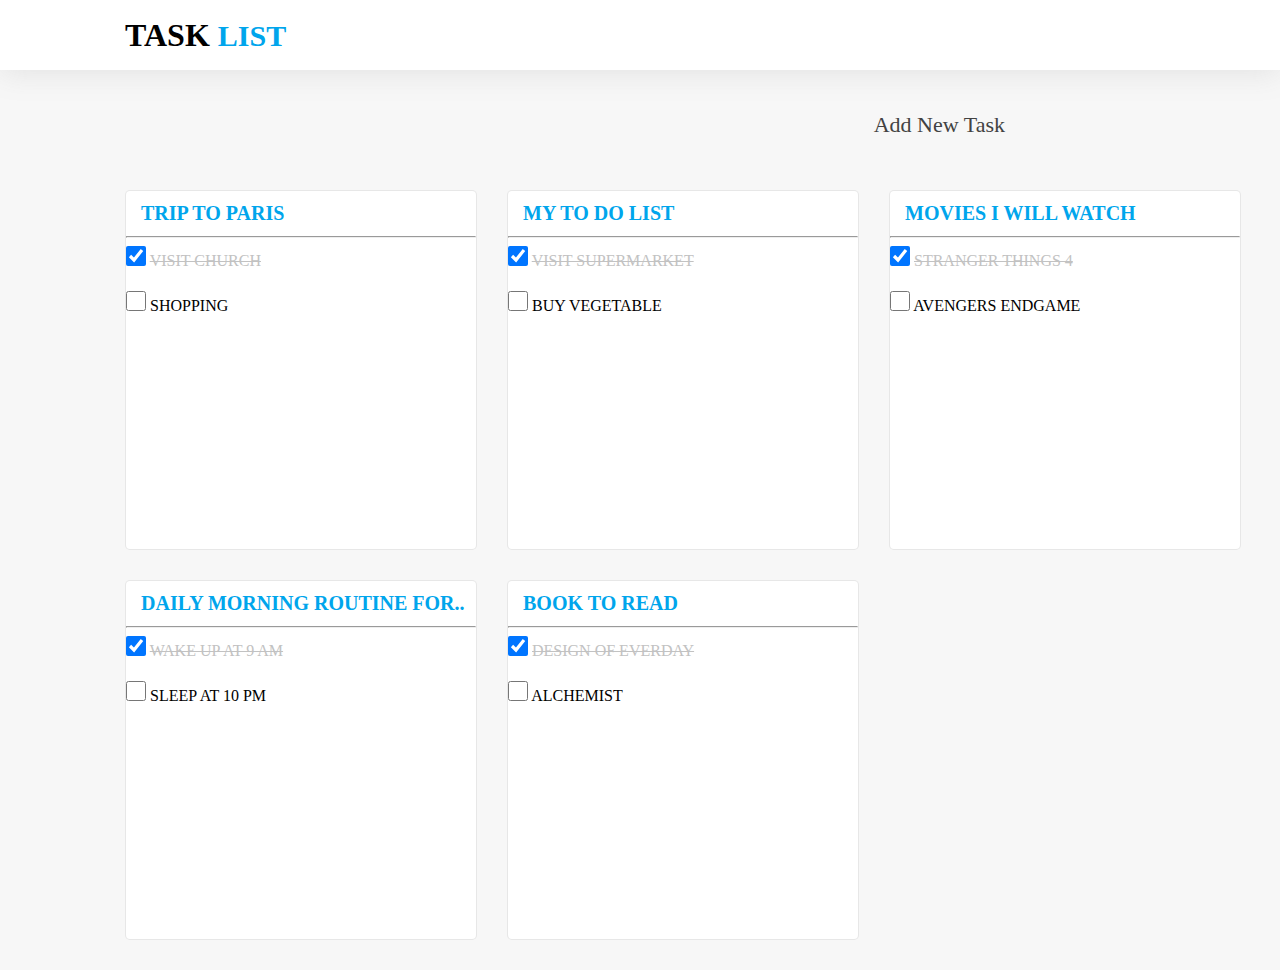
<file: index.html>
<!DOCTYPE html>
<html lang="en">
<head>
    <meta charset="UTF-8">
    <meta http-equiv="X-UA-Compatible" content="IE=edge">
    <meta name="viewport" content="width=device-width, initial-scale=1.0">
    <link rel="stylesheet" href="https://cdnjs.cloudflare.com/ajax/libs/font-awesome/6.4.0/css/all.min.css" integrity="sha512-iecdLmaskl7CVkqkXNQ/ZH/XLlvWZOJyj7Yy7tcenmpD1ypASozpmT/E0iPtmFIB46ZmdtAc9eNBvH0H/ZpiBw==" crossorigin="anonymous" referrerpolicy="no-referrer" />
    <link rel="stylesheet" href="./index.css">
    <title>TO DO APP UI WEB</title>
</head>
<body>
    <div class="FIRST_ITEM">
        <H1>TASK  <SPAN class="one">LIST</SPAN></H1>
    </div>
    <div class="box">
        <div class="add_item">
            <a href="./index2.html" class="flex"><i class="fa-solid fa-circle-plus" style="color: #00a5ec;"></i>
            <span class="Text-none" >Add New Task</span></a>
            
        </div>
    </div>
    <div class="mainparent">
        <div class="parent">
            <div class=" child child1">
                <h2 > <a class="paris" href="./index3.html">TRIP TO PARIS</a></h2>
                <hr>
                <input type="checkbox"  name="vegetable" id="vegetable" checked>
                <label class="line" for="vegetable">VISIT CHURCH</label><br>
                <input type="checkbox" name="vegetable" id="vegetable_1" >
                <label for="vegetable_1">SHOPPING</label>
                <!-- <label  for="item_paris_1">SHOPPING</label><br> -->
            </div>
            <div class=" child child2">
                <h2>MY TO DO LIST</h2>
                <hr>
                <input type="checkbox"  name="vegetable" id="vegetable" checked>
                <label class="line" for="vegetable">VISIT SUPERMARKET</label><br>
                <input type="checkbox" name="vegetable" id="vegetable_1" >
                <label for="vegetable_1">BUY VEGETABLE</label>
            </div>
            <div class=" child child3">
                <h2>MOVIES I WILL WATCH</h2>
                <hr>
                <input type="checkbox"  name="avenger" id="avenger" checked>
                <label class="line" for="avenger">STRANGER THINGS 4</label><br>
                <input type="checkbox" name="avenger" id="avenger_1">
                <label for="avenger_1">AVENGERS ENDGAME</label><br>
            </div>
            <div class=" child child4">
                <h2>DAILY MORNING ROUTINE FOR..</h2>
                <hr>
                <input type="checkbox"  name="morning" id="morning" checked>
                <label class="line" for="morning">WAKE UP AT 9 AM </label><br>
                <input type="checkbox" name="morning" id="morning_1" >
                <label for="morning_1">SLEEP AT 10 PM</label><br>
            </div>
            <div class=" child child5">
                <h2>BOOK TO READ</h2>
                <hr>
                <input type="checkbox"  name="alchemist" id="alchemist" checked>
                <label class="line" for="alchemist">DESIGN OF EVERDAY</label><br>
                <input type="checkbox" name="alchemist" id="alchemist_1" >
                <label for="alchemist_1"> ALCHEMIST</label><br>
            </div>
        </div>
    </div>
    
</body>
</html>

<!-- FONTAWSOME
fontawseomecsnlink

positiuon fixed woh hilega ni
position sticky is used n nav bar-->
</file>
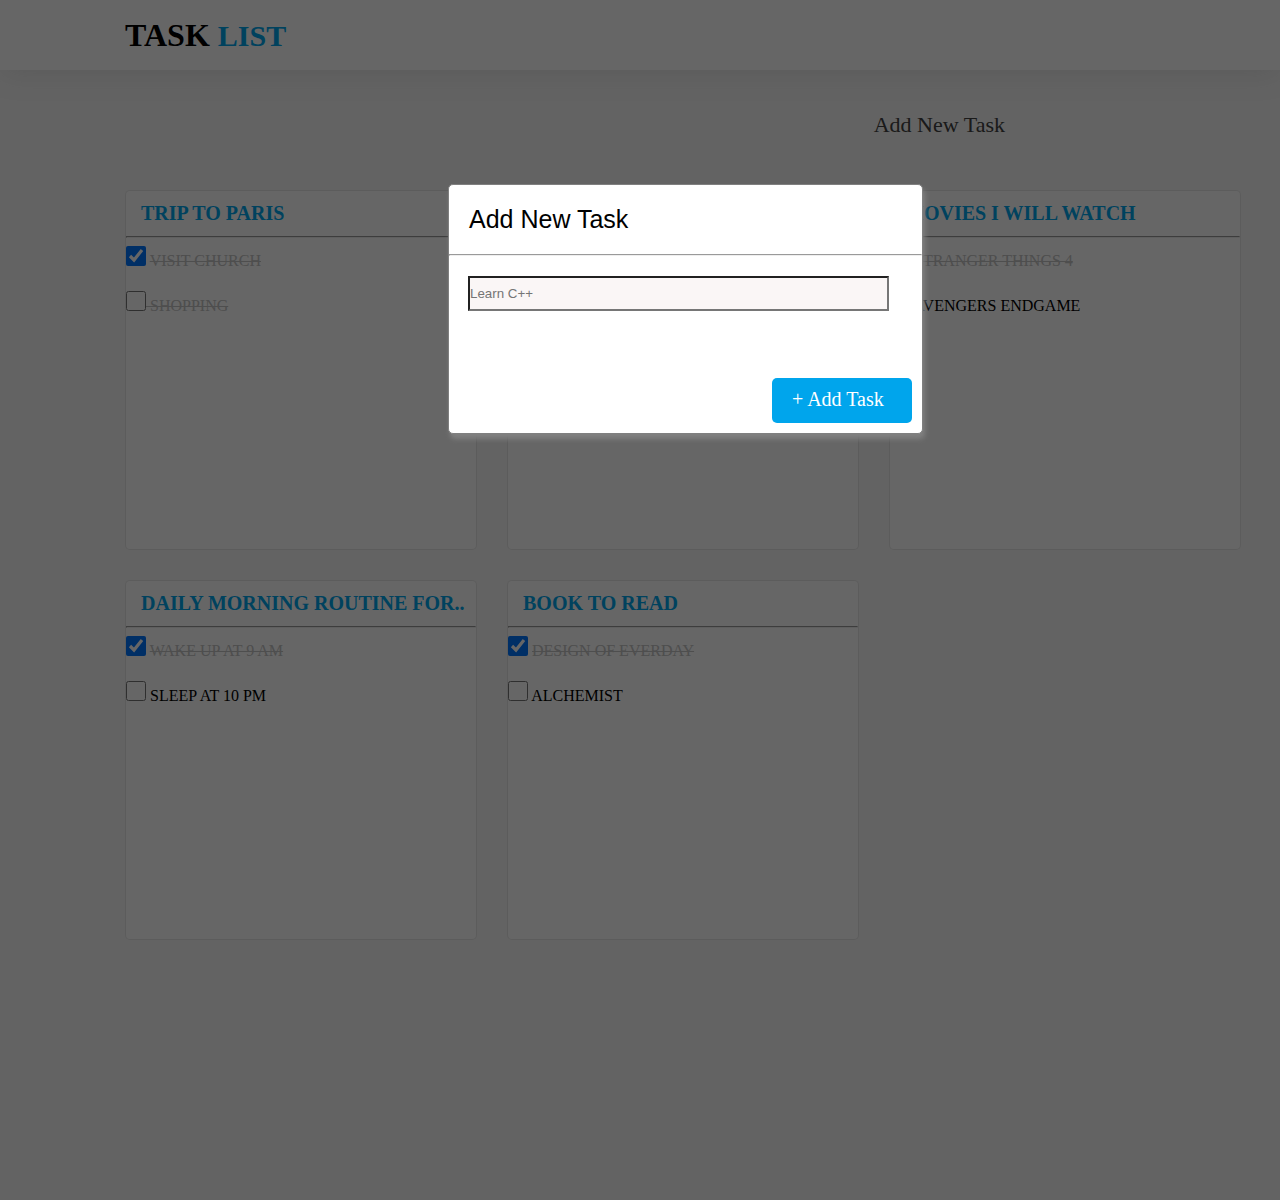
<file: index2.html>
<!DOCTYPE html>
<html lang="en">
<head>
    <meta charset="UTF-8">
    <meta http-equiv="X-UA-Compatible" content="IE=edge">
    <meta name="viewport" content="width=device-width, initial-scale=1.0">
    <!-- <link rel="stylesheet" href="https://cdnjs.cloudflare.com/ajax/libs/font-awesome/6.4.0/css/all.min.css.css"> -->
    <link rel="stylesheet" href="https://cdnjs.cloudflare.com/ajax/libs/font-awesome/6.4.0/css/all.min.css" integrity="sha512-iecdLmaskl7CVkqkXNQ/ZH/XLlvWZOJyj7Yy7tcenmpD1ypASozpmT/E0iPtmFIB46ZmdtAc9eNBvH0H/ZpiBw==" crossorigin="anonymous" referrerpolicy="no-referrer" />
    <link rel="stylesheet" href="./index.css">
    <link rel="stylesheet" href="./index2.css">
   
    <title></title>
</head>

<body>
    <div class="FIRST_ITEM">
        <H1>TASK  <SPAN class="one">LIST</SPAN></H1>
    </div>
    <div class="box">
        <div class="add_item">
            <a href="./index2.html" class="flex"><i class="fa-solid fa-circle-plus" style="color: #00a5ec;"></i>
            <span class="TASK" >Add New Task</span></a>
            
        </div>
    </div>
    <div class="parent">
        <div class=" child child1">
            <h2>TRIP TO PARIS</h2>
            <hr>
            <input type="checkbox"  name="paris" id="item_paris" checked>
            <label class="line" for="item_paris" >VISIT CHURCH</labe><br>
                
            <input type="checkbox" name="paris" id="item_paris_1">
            <label for="item_paris_1">SHOPPING</label>
            <!-- <label  for="item_paris_1">SHOPPING</label><br> -->
        </div>
        <div class=" child child2">
            <h2>MY TO DO LIST</h2>
            <hr>
            <input type="checkbox"  name="vegetable" id="vegetable" checked>
            <label class="line" for="vegetable">VISIT SUPERMARKET</label><br>
            <input type="checkbox" name="vegetable" id="vegetable_1" >
            <label for="vegetable_1">BUY VEGETABLE</label>
        </div>
        <div class=" child child3">
            <h2>MOVIES I WILL WATCH</h2>
            <hr>
            <input type="checkbox"  name="avenger" id="avenger" checked>
            <label class="line" for="avenger">STRANGER THINGS 4</label><br>
            <input type="checkbox" name="avenger" id="avenger_1">
            <label for="avenger_1">AVENGERS ENDGAME</label><br>
        </div>
        <div class=" child child4">
            <h2>DAILY MORNING ROUTINE FOR..</h2>
            <hr>
            <input type="checkbox"  name="morning" id="morning" checked>
            <label class="line" for="morning">WAKE UP AT 9 AM </label><br>
            <input type="checkbox" name="morning" id="morning_1" >
            <label for="morning_1">SLEEP AT 10 PM</label><br>
        </div>
        <div class=" child child5">
            <h2>BOOK TO READ</h2>
            <hr>
            <input type="checkbox"  name="alchemist" id="alchemist" checked>
            <label class="line" for="alchemist">DESIGN OF EVERDAY</label><br>
            <input type="checkbox" name="alchemist" id="alchemist_1" >
            <label for="alchemist_1"> ALCHEMIST</label><br>
        </div>
    </div>
    <div class="opacity">
        
    </div>
    <div class="item_card">
        <div class="item_heading">
            <p>Add New Task</p>
            <a href="./index.html"> <i class="fa-solid fa-xmark"></i></a>
           
            <!-- <p><a href="./PROJECTCSS.HTML"></a></p> -->
            
        </div><hr>
        <div class="input">
            <input type="text " id="input" placeholder="Learn C++">
        </div>
        <div class="button">
            <p>+ Add Task</p>
        </div>
    </div>
</body>
</html>
</file>
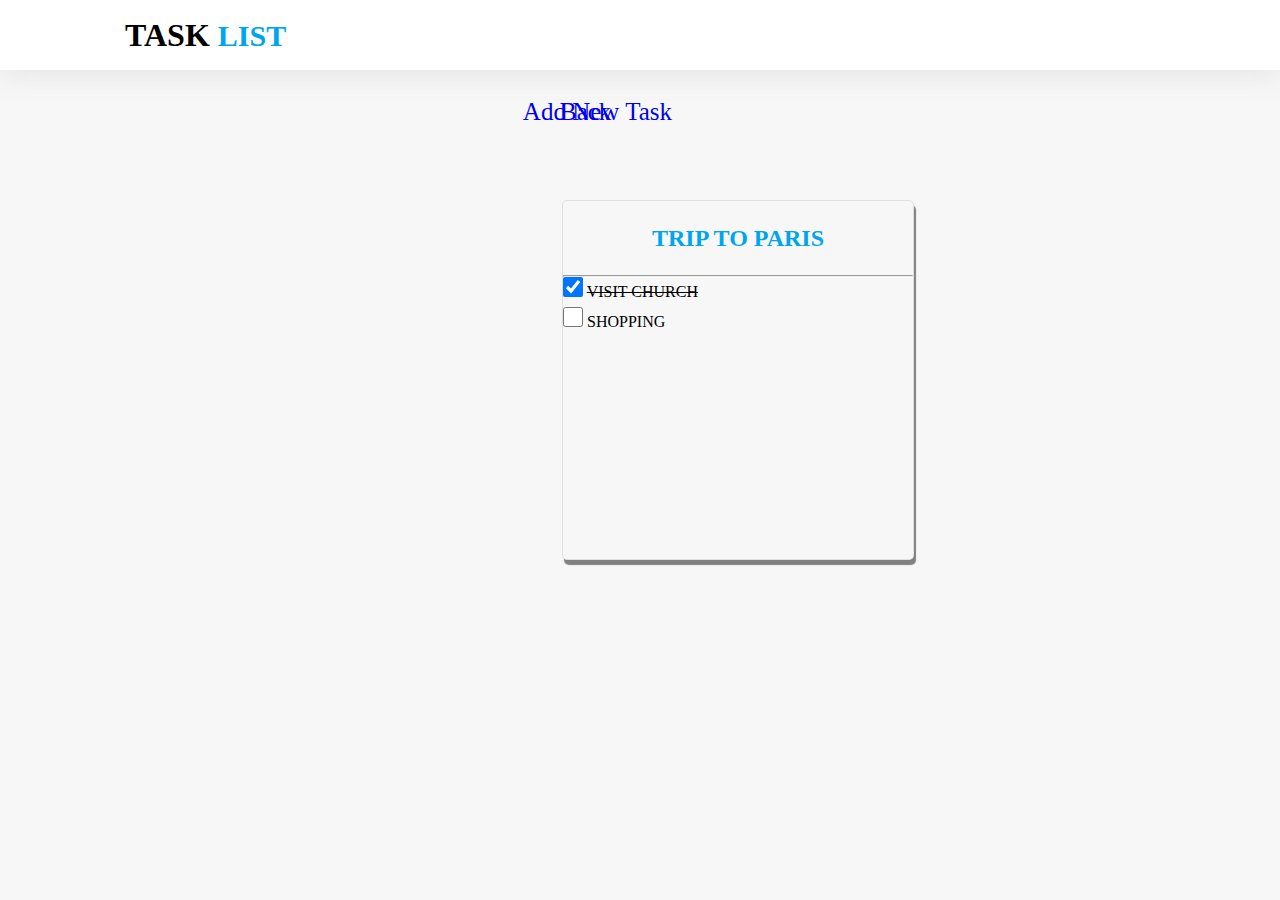
<file: index3.html>
<!DOCTYPE html>
<html lang="en">
<head>
    <meta charset="UTF-8">
    <meta http-equiv="X-UA-Compatible" content="IE=edge">
    <meta name="viewport" content="width=device-width, initial-scale=1.0">
    <link rel="stylesheet" href="https://cdnjs.cloudflare.com/ajax/libs/font-awesome/6.4.0/css/all.min.css" integrity="sha512-iecdLmaskl7CVkqkXNQ/ZH/XLlvWZOJyj7Yy7tcenmpD1ypASozpmT/E0iPtmFIB46ZmdtAc9eNBvH0H/ZpiBw==" crossorigin="anonymous" referrerpolicy="no-referrer" />
    <link rel="stylesheet" href="./project3.css">
    <title>Trip To Paris</title>
</head>

<body>
    <div class="FIRST_ITEM">
        <H1>TASK  <SPAN class="one">LIST</SPAN></H1>
    </div>
    
    <div class="Container">
        <div class="buttonContainer ">

            <div class="BackButton">
                <a href="./index.html" ><i class="fa-sharp fa-solid fa-circle-arrow-left" style="color: #424242;"></i>
                    <span>Back</span></a>
            </div>
            <div class="AddButton"> 
                <a href="./newitempopup.html" ><i class="fa-solid fa-circle-plus" style="color: #00a5ec;"></i>
                <span class="task">Add New Task</span></a>
            </div>
        </div>

    <div class=" child child1">
        <h2>TRIP TO PARIS</h2>
        <hr>
        <input type="checkbox" class="larger" name="paris" id="item_paris" checked>
        <label class="visit" for="item_paris" >VISIT CHURCH</label><br>
        <input type="checkbox" name="paris" id="item_paris_1">
        <label for="item_paris_1">SHOPPING</label><br>
    </div>
    
</div>
</body>
</html>
</file>
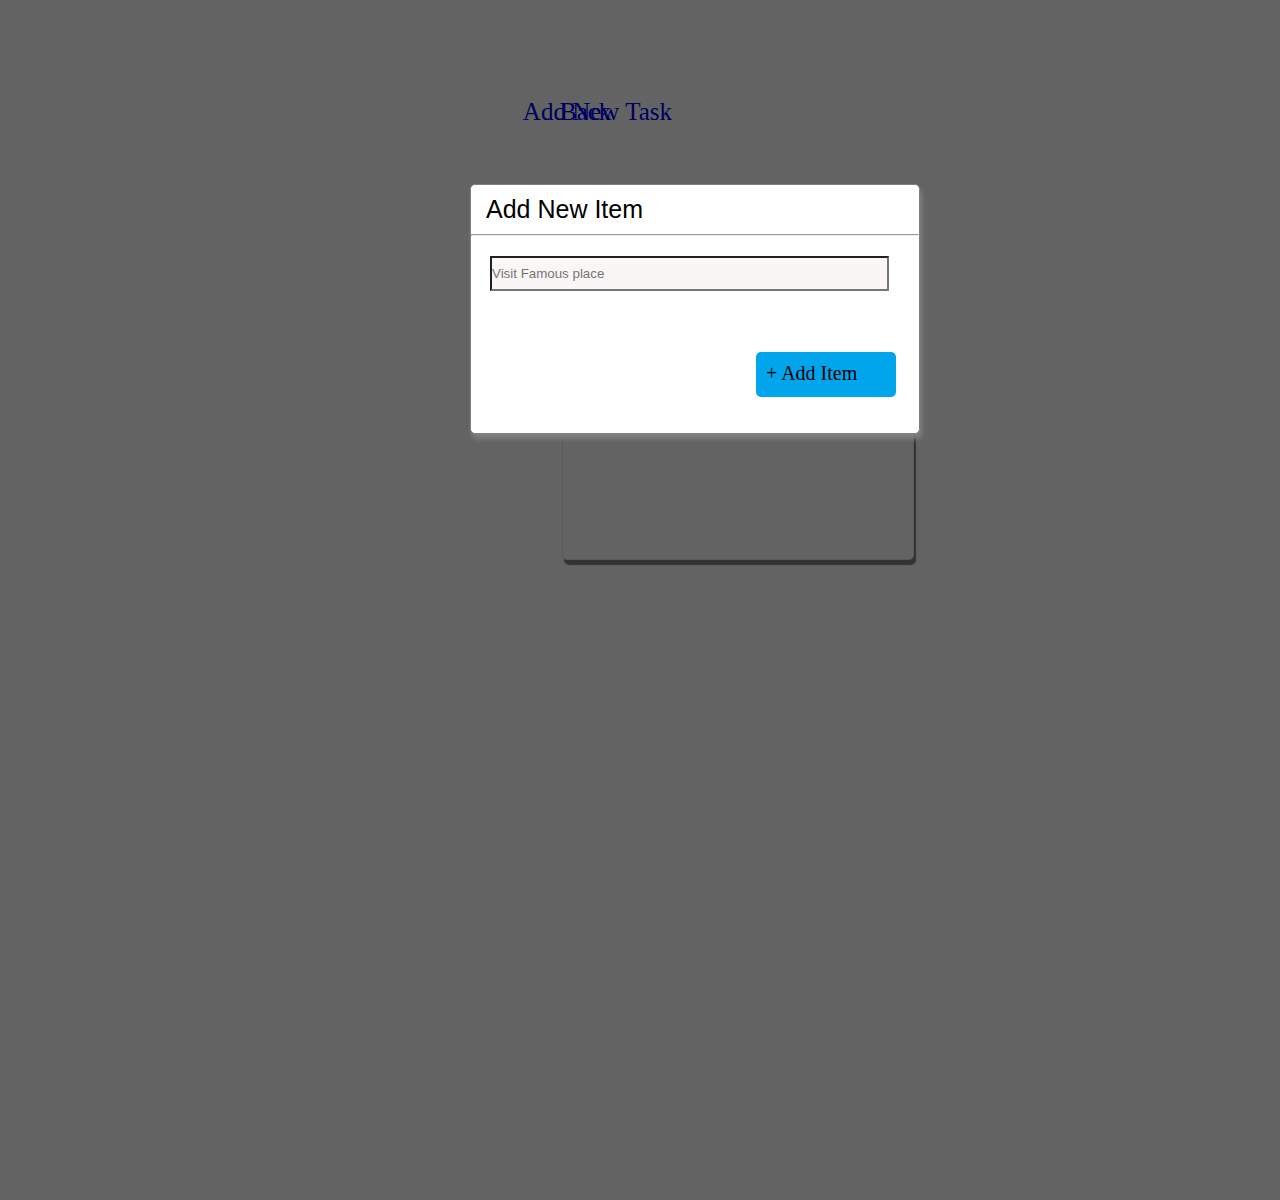
<file: newitempopup.html>
<!DOCTYPE html>
<html lang="en">
<head>
    <meta charset="UTF-8">
    <meta http-equiv="X-UA-Compatible" content="IE=edge">
    <meta name="viewport" content="width=device-width, initial-scale=1.0">
    <link rel="stylesheet" href="https://cdnjs.cloudflare.com/ajax/libs/font-awesome/6.4.0/css/all.min.css" integrity="sha512-iecdLmaskl7CVkqkXNQ/ZH/XLlvWZOJyj7Yy7tcenmpD1ypASozpmT/E0iPtmFIB46ZmdtAc9eNBvH0H/ZpiBw==" crossorigin="anonymous" referrerpolicy="no-referrer" />
    <link rel="stylesheet" href="project3.css">
    <link rel="stylesheet" href="./popup.css">
    <title>Document</title>
</head>

<body>
    <div class="Container">
        <div class="buttonContainer ">

            <div class="BackButton">
                <a href="./index.html" ><i class="fa-sharp fa-solid fa-circle-arrow-left" style="color: #424242;"></i>
                    <span>Back</span></a>
            </div>
            <div class="AddButton"> 
                <a href="./newitempopup.html" ><i class="fa-solid fa-circle-plus" style="color: #00a5ec;"></i>
                <span>Add New Task</span></a>
            </div>
        </div>
    <div class=" child child1">
        <h2>TRIP TO PARIS</h2>
        <hr>
        <input type="checkbox" class="larger" name="paris" id="item_paris" checked>
        <label class="visit" for="item_paris" >VISIT CHURCH</label><br>
        <input type="checkbox" name="paris" id="item_paris_1">
        <label for="item_paris_1">SHOPPING</label><br>
    </div>

    <div class="opacity"></div>

    <div class="item_card">
        <div class="item_heading">
            <p>Add New Item</p>
            <a href="./index3.html"><i class="fa-solid fa-xmark"></i></a>
     
        </div><hr>
        <div class="input">
            <input type="text " id="input" placeholder="Visit Famous place">
        </div>
        <div class="button2">
            <p>+ Add Item</p>
        </div>
    </div>
</body>
</html>
</file>
<file: index.css>
*{
    margin: 0;
    padding: 0;
    box-sizing: border-box;
}
body{
    background-color: #F7F7F7;
}
.FIRST_ITEM{
    width: 100%;
    height: 70px;
    background-color: #FFFFFF;
    padding-left: 125px;
    display: flex;
    align-items: center;
    
    box-shadow: 0px 3px 30px #7B7B7B29;
 }
 .add_item{
     position: absolute;
    right: 275px;
    display: inline;
    top: 112px;
     
     
 }

 .add_item a{
    display: flex;
    align-items: center;
    justify-content: center;
    gap: 5px;
    text-decoration: none;

 }

 
.box span{
    text-decoration: none;
}
 i{
    font-size: 35px;
    
 }
 span{
    color: #424242;
    font: normal normal normal 22px/26px Inter;
    text-decoration: none;
 }

.one{
    color: #00A5EC ;
    font-size: 30px;
    font-weight: 800;
}  
input[type=checkbox]{
    height: 20px;
    width: 20px;
}
.line{
    text-decoration: line-through;
    color: #C2C2C2;
    
}
.mainparent{
    display: flex;
    justify-content: center;
}

.parent{
    width: 100%;
    
    display: flex;
    flex-wrap: wrap;
    align-items: center;
    justify-content: flex-start;
    gap: 30px;
    margin-top: 90px;
    
    padding: 30px 0px 30px 125px;
    
    
   

    
   
    
}

.child{
    border: 1px solid #67676729;
    width: 352px;
    height: 360px;
   
    border-radius: 5px;
    opacity: 1;
    background-color: #FFFFFF;
    line-height: 45px;
   
    
}
h2{
    color: #00A5EC;
    font-weight: medium;
    font-family: inherit;
    font-size: 20px;
    padding-left: 15px;
    
}
.child.large{
    width: 60px;
    height: 60px;
}
.paris{
    text-decoration: none;
    color: #00A5EC;
}
@media screen and (max-width:500px){
    /* .parent{
        flex-direction: column;
    } */
    .FIRST_ITEM {
        width: 100%;
        height: 70px;
        background-color: #FFFFFF;
        padding-left: 16px;
        display: flex;
        align-items: center;
        box-shadow: 0px 3px 30px #7B7B7B29;
    }
    .parent {
        width: 100%;
        display: flex;
        flex-wrap: wrap;
        align-items: center;
        justify-content: flex-start;
        gap: 30px;
        margin-top: 88px;
        margin-left: -47px;
        /* padding: 30px 0px 30px 125px; */
    }
    .child {
        border: 1px solid #67676729;
        width: 352px;
        height: 360px;
        border-radius: 5px;
        opacity: 1;
        background-color: #FFFFFF;
        line-height: 45px;
        margin-left: -88px;
    }
    .Text-none{
        display: none;
    }
    .add_item{
        
        right: 145px;
        
        
    
       
     }
}
</file>
<file: index2.css>
*{
    margin: 0;
    padding: 0;
    box-sizing: border-box;
}
.item_card{
    width: 475px;
    height: 250px;
    border: 1px solid grey ;
    box-shadow: 2px 5px 5px grey;
    border-radius: 5px;
    position: absolute;
    top: 184px;
    left: 448px;
    background-color: white;
}
/* .item_heading i{
    padding-right: 20px;
} */
.item_heading{
    width: 100%;
    display: flex;
    justify-content: space-between;
    font-weight: 500;
    font-size: 25px;
    color: black;
    font-family: 'Segoe UI', Tahoma, Geneva, Verdana, sans-serif;
    /* border: 1px solid red; */
    padding: 20px;
    /* margin-top: 10px; */

}
.button{
    width: 140px;
    height: 45px;
    background-color: #00A5Ec;
    position: absolute;
    bottom: 10px;
    right: 10px;
    border-radius: 5px;
}
.button p{
    color: white;
    font-size: 20px;
    padding: 10px 20px;
   
    
    
}
.input input{
    width: 89%;
    height: 35px;
    margin-top: 20px;
    margin-left: 19px;
    background-color: rgb(250, 246, 246);
}
.opacity{
    position: absolute;
    top: 0;
    width: 100%;
    background-color: black;
    opacity: 0.6;
    height: 1200px;
}
@media screen and (max-width:500px) {
    .item_card {
        width: 282px;
        height: 250px;
        border: 1px solid grey;
        box-shadow: 2px 5px 5px grey;
        border-radius: 25px;
        position: absolute;
        top: 245px;
        left: 10px;
        background-color: white;
    }
    .opacity {
        
        height: 280vh;
    }
    .parent{
        margin-left: -19px;
    }
    .TASK{
        display: none;
    }
    
    
}
</file>
<file: project3.css>
*{
        margin: 0;
        padding: 0;
        box-sizing: border-box;
        /* background-color: #F7F7F7; */
       
    }
    body{
        background-color: #F7F7F7;
    }
  
    .FIRST_ITEM{
        width: 100%;
        height: 70px;
        background-color: #FFFFFF;
        padding-left: 125px;
        display: flex;
        align-items: center;
        
        box-shadow: 0px 3px 30px #7B7B7B29;
     }
     
.one{
    color: #00A5EC ;
    font-size: 30px;
    font-weight: 800;
}  
    .child{
    border: 1px solid #67676729;
    width: 352px;
    height: 360px;
    box-shadow: 2px 5px 1px grey;
    border-radius: 5px;
    opacity: 1;
    /* background-color: #FFFFFF; */
    
    
}
.child{
    display: inline;
    justify-content: center;
    align-items: center;
    position: absolute;
    top: 200px;
    left: 562px;
    line-height: 30px;
    margin-right: 10px;
}
.button{
    width: 352px;
    height: 360px;
        /* background-color: #00A5Ec; */
        position: absolute;
        bottom: 10px;
        right: 10px;
        border-radius: 5px;
        position: absolute;
        top: 90px;
        left: 770px;
    }
    .button p{
        color: black;
        font-size: 20px;
        padding: 10px 10px;
       
        
        
    }
   
    .backs{
        font-size: 25px;
    }
    .child1 h2{
        color: #00A5EC;
        text-align: center;
        margin-top: 22px;
        margin-bottom: 22px;
    }
    .MainContainer{
    margin-top: 20px;
    width: 100%;
    padding: 20px;
  
    }
    .buttonContainer{
    width: 100%;
    height: 50%;
    justify-content: center;
    gap: 10em;
    }
    a{
        text-decoration: none;
    }
    .BackButton{
        position: absolute;
        top: 98px;
        left: 560px;
        font-size: 25px;
    }
    .AddButton{
        position: absolute;
        top: 98px;
        right: 608px;
        font-size: 25px;
    }
    input[type=checkbox]{
    height: 20px;
    width: 20px;
    line-height: 10px;
    }
    .visit{
        text-decoration: line-through;
        
    } 
@media screen and (max-width:500px) {
    .child {
        display: inline;
        justify-content: center;
        align-items: center;
        position: absolute;
        top: 200px;
        left: 12px;
        line-height: 30px;
        margin-right: 10px;
        width: 298px
    }
    .FIRST_ITEM {
        width: 100%;
        height: 70px;
        background-color: #FFFFFF;
        padding-left: 19px;
        display: flex;
        align-items: center;
        box-shadow: 0p    
    }
    .BackButton {
        position: absolute;
        top: 98px;
        left: 12px;
        font-size: 25px;
    }
    .task{
        display: none;
    }
    .AddButton{
        right: 156px;
    }
}
</file>
<file: popup.css>
*{
    margin: 0;
    padding: 0;
    /* box-sizing: border-box; */
}
.item_card{
    width: 450px;
    height: 250px;
    border: 1px solid grey ;
    box-shadow: 2px 5px 5px grey;
    border-radius: 5px;
    position: absolute;
    top: 184px;
    left: 470px;
    background-color: white;
}
.item_heading i{
    padding-right: 20px;
}
.item_heading{
    width: 100%;
    display: flex;
    justify-content: space-between;
    font-weight: 500;
    font-size: 25px;
    color: black;
    font-family: 'Segoe UI', Tahoma, Geneva, Verdana, sans-serif;
    /* border: 1px solid red; */
    padding: 10px 0 10px 15px;
    /* margin-top: 10px; */

}
.button2{
    width: 140px;
    height: 45px;
   
    position: absolute;
    bottom: 36px;
    right: 23px;
    border-radius: 5px;
    background-color: #00A5Ec;


}
.button2 p{
    color: black;
        font-size: 20px;
        padding: 10px 10px;
       
    
}
.input input{
    width: 89%;
    height: 35px;
    margin-top: 20px;
    margin-left: 19px;
    background-color: rgb(250, 246, 246);
}
.opacity{
    position: absolute;
    top: 0;
    width: 100%;
    background-color: black;
    opacity: 0.6;
    height: 1200px;
}
</file>
